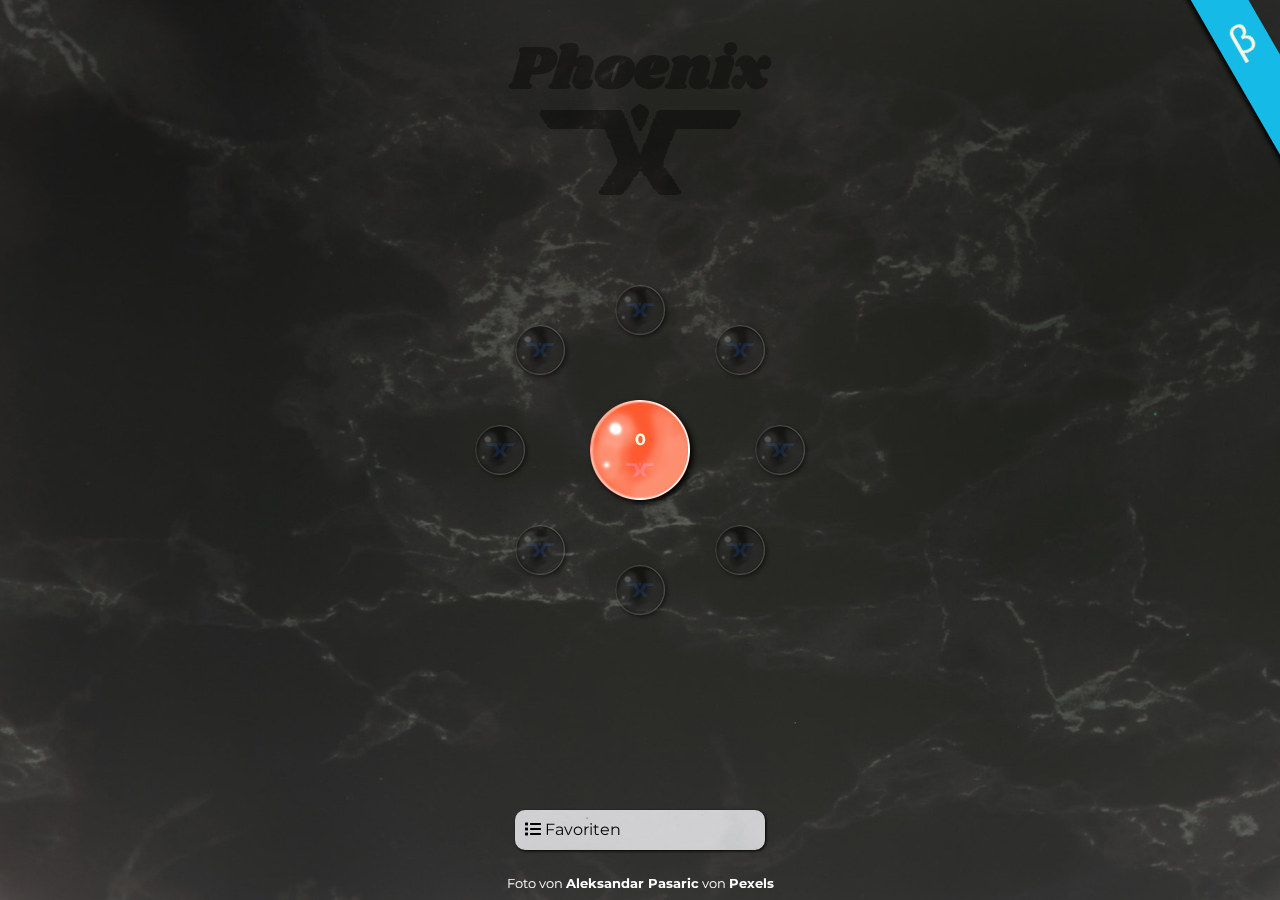
<file: www/mobile.html>
<!DOCTYPE html>
<html>
<head>
    <link rel="icon" type="image/png" sizes="32x32" href="favicon-32x32.png">
    <link rel="icon" type="image/png" sizes="16x16" href="favicon-16x16.png">
    <meta http-equiv="Content-Type" content="text/html; charset=utf-8" />
    <title>Phoenix Mobile</title>
    <script src="jquery-3.4.1.min.js" type="text/javascript"></script>
    <script src="jquery.modal.min.js"></script>
    <script src="mobile.js" type="text/javascript"></script>
    <link rel="stylesheet" href="jquery.modal.min.css" />
    <link rel="stylesheet" href="mobile.css">
    <link rel="stylesheet" href="fontawesome-free-5.11.2-web/css/all.css">
    <link href="https://fonts.googleapis.com/css?family=Montserrat&display=swap" rel="stylesheet">
    <link href="https://fonts.googleapis.com/css?family=Shrikhand&display=swap" rel="stylesheet">
</head>
<body>

    <h1>Phoenix</h1>

    <div id="logo">
        <img src="image/logo_shadow.png" />
    </div>

    <a href="https://confluence.konmedia.com/display/CS/Phoenix+-+Information+Manager" target="_blank">
        <div id="beta-ribbon">
            <p>&beta;</p>
        </div>
    </a>

    <div id="marbles">
        <div class="marble off idea">
            <img src="image/phoenix_logo.png" class="logo" />
            <img src="image/sphere_small.png" class="sphere" />
        </div>
        <div class="marble off idea">
            <img src="image/phoenix_logo.png" class="logo" />
            <img src="image/sphere_small.png" class="sphere" />
        </div>
        <div class="marble off idea">
            <img src="image/phoenix_logo.png" class="logo" />
            <img src="image/sphere_small.png" class="sphere" />
        </div>
        <div class="marble off idea">
            <img src="image/phoenix_logo.png" class="logo" />
            <img src="image/sphere_small.png" class="sphere" />
        </div>
        <div class="marble off idea">
            <img src="image/phoenix_logo.png" class="logo" />
            <img src="image/sphere_small.png" class="sphere" />
        </div>
        <div class="marble off idea">
            <img src="image/phoenix_logo.png" class="logo" />
            <img src="image/sphere_small.png" class="sphere" />
        </div>
        <div class="marble off idea">
            <img src="image/phoenix_logo.png" class="logo" />
            <img src="image/sphere_small.png" class="sphere" />
        </div>
        <div class="marble off idea">
            <img src="image/phoenix_logo.png" class="logo" />
            <img src="image/sphere_small.png" class="sphere" />
        </div>
    </div>

    <div id="globe" class="">
        <p>0</p>
        <img src="image/phoenix_logo.png" class="logo" />
        <img src="image/sphere_big.png" class="sphere" />
    </div>

    <div id="favourites">
    </div>

    <a id="show-favourites" href="#">
        <i class="fas fa-list"></i> Favoriten
    </a>

    <div id="search">
        <input type="text" name="keywords" id="keywords" placeholder="" value="" />
        <button type="submit" class="fa fa-search"></button>
    </div>

    <div id="detail" class="modal">
        <div class="shout_outs">
            <input type="text" name="shout_out" placeholder="Teile Deine Meinung" value="" />
        </div>
        <p class="tag"><i class="far fa-star"></i></p>
        <input type="hidden" name="card_id" value="" />
        <h2 class="title"></h2>
        <h3>Beschreibung</h3>
        <textarea name="text" class="text" readonly></textarea>
        <h3>Externer Link</h3>
        <a href="" target="_blank" class="external_link"></a>
        <h3>Keywords</h3>
        <p class="keywords"></p>
        <h3>Editors</h3>
        <p class="editors"></p>
        <a href="#" class="bottom-close" rel="modal:close">Schlie&szlig;en</a>
    </div>

    <div id="image-copyright"><a href="https://www.pexels.com/de-de/foto/marmor-mauer-oberflache-wand-1323712/" target="_blank">Foto von <b>Aleksandar Pasaric</b> von <b>Pexels</b></a></div>

</body>
</html>
</file>
<file: www/mobile.css>
html, body {
    font-family: 'Montserrat', sans-serif;
    color:#FCF7E0;
}
h1 {
    font-family: 'Shrikhand', sans-serif;
    color:black;
    mix-blend-mode: multiply;
    opacity: 40%;
    font-size:60px;
    line-height:60px;
    text-align:center;
}
body {
    background-color:white;
    background-image:url(image/marble-surface-wall-white-1323712-inverted.jpg);
    background-size:cover;
    background-attachment: fixed;
    margin:0;
}

#beta-ribbon {
    z-index: 800;
    position: fixed;
    top: -30px;
    right: -5px;
    background: #16BAE7;
    width: 50px;
    height: 200px;
    font-size: 40px;
    text-align: center;
    -moz-transform: rotate(-30deg);
    -ms-transform: rotate(-30deg);
    -o-transform: rotate(-30deg);
    -webkit-transform: rotate(-30deg);
    box-shadow: -3px -3px 5px black;
    cursor:pointer;
}

a, a:active, a:link, a:visited, a:hover {
    color:#FCF7E0;
    text-decoration:none;
}

.sphere {
    position:absolute;
    top:0px;
    left:0px;
    mix-blend-mode: lighten;
    pointer-events: none;
}

#marbles {
    position:fixed;
    left:50%;
    top:50%;
    width:400px;
    height:400px;
    margin-left:-200px;
    margin-top:-200px;
}

#marbles .marble {
    position:absolute;
    width:50px;
    height:50px;
    border-radius:25px;
    background:white;
    box-shadow: 2px 2px 4px black;
    cursor:pointer;
}

#marbles .marble.on:hover {
    opacity:1;
    box-shadow: 0px 0px 5px #16BAE7;
}

#marbles .marble .logo {
    position:absolute;
    left:50%;
    top:50%;
    width:32px;
    height:32px;
    margin-left:-16px;
    margin-top:-16px;
}

#marbles .marble .sphere {

}

#marbles .marble:nth-child(1) {
    top:15%;
    left:50%;
    margin-left:-25px;
    margin-top:-25px;
}

#marbles .marble:nth-child(2) {
    top:25%;
    right:25%;
    margin-right:-25px;
    margin-top:-25px;
}

#marbles .marble:nth-child(3) {
    top:50%;
    right:15%;
    margin-right:-25px;
    margin-top:-25px;
}

#marbles .marble:nth-child(4) {
    bottom:25%;
    right:25%;
    margin-right:-25px;
    margin-bottom:-25px;
}

#marbles .marble:nth-child(5) {
    bottom:15%;
    left:50%;
    margin-left:-25px;
    margin-bottom:-25px;
}

#marbles .marble:nth-child(6) {
    bottom:25%;
    left:25%;
    margin-left:-25px;
    margin-bottom:-25px;
}

#marbles .marble:nth-child(7) {
    top:50%;
    left:15%;
    margin-left:-25px;
    margin-top:-25px;
}

#marbles .marble:nth-child(8) {
    top:25%;
    left:25%;
    margin-left:-25px;
    margin-top:-25px;
}

#marbles .marble.idea {
    background: #16DDE7;
}

#marbles .marble.fact {
    background: #16BAE7;
}

.modal a.close-modal, .modal a.close-modal:active, .modal a.close-modal:visited, .modal a.close-modal:hover, .modal a.close-modal:link {
    background-image: url(image/menu.png);
    background-color: white;
    top: -15px;
    right: 50%;
    margin-right:-16px;
    width:32px;
    height:32px;
    border-radius:16px;
}
.modal a.close-modal:hover {
    box-shadow: 0px 0px 10px white;
}
.modal a, .modal a:active, .modal a:visited, .modal a:hover, .modal a:link {
    color:#0F0F0F;
}

.modal {
    background-color:white;
    background-image:url(image/marble-surface-wall-white-1323712.jpg);
    background-size:cover;
    background-attachment: fixed;
    color:#0F0F0F;
    z-index:200;
    box-shadow:3px 3px 8px black;
}
.blocker {
    background-color: transparent;
}

.modal a.bottom-close {
    text-align:right;
    display:block;
}

.modal textarea {
    background: white;
    width: 96%;
    height: 200px;
    border: none;
    border-radius: 10px;
    padding: 10px;
    resize: none;
}

.modal .tag {
    width: 30px;
    height: 50px;
    box-shadow: 1px 1px 3px black;
    cursor: pointer;
    text-align: center;
    position: absolute;
    border-radius: 0 0 15px 15px;
    top: -20px;
    background-color:white;
    background-image:url(image/marble-surface-wall-white-1323712.jpg);
    background-size:cover;
    background-attachment: fixed;
}

.modal h2 {
}

.modal .tag i {
    position: absolute;
    bottom: 10px;
    width: 18px;
    height: 16px;
    left: 50%;
    margin-left: -9px;
}

.shout_outs {
    margin-top: 50px;
    width: 100%;
}

.shout_out {
    background: #16BAE7;
    padding: 5px;
    border-radius: 5px;
    box-shadow: 1px 1px 2px black;
    margin: 5px 0;
}

.shout_outs input {
    padding:5px 40px 5px 10px;
    background:white;
    border:none;
    border-radius:10px;
    height:20px;
    font-size:18px;
    line-height:20px;
    width: 200px;
}

#globe {
    position:fixed;
    left:50%;
    top:50%;
    width:100px;
    height:100px;
    border-radius:50px;
    margin-left:-50px;
    margin-top:-50px;
    background: #fd5a2f;
    box-shadow: 3px 3px 6px black;
    cursor:pointer;
}

#globe .logo {
    position: absolute;
    left: 50%;
    top: 70%;
    width: 32px;
    height:32px;
    margin-left: -16px;
    margin-top: -16px;
    mix-blend-mode: screen;
}

#globe p {
    text-align: center;
    font-weight:bold;
    margin-top:30px;
}

#image-copyright {
    position:fixed;
    bottom:10px;
    right:0;
    font-size:13px;
    line-height:14px;
    text-align:center;
    width:100%;
}
#image-copyright a {
    color: white;
}

.off {
    opacity:0.5;
    background-color: black !important;
}

.off .sphere {
    opacity:0.5;
}

.on {
    opacity:1;
}

#logo {
    position: absolute;
    left: 50%;
    top: 100px;
    width: 250px;
    height: 100px;
    margin-left: -125px;
    z-index: 0;
    mix-blend-mode: multiply;
    opacity: 40%;
}

#show-favourites {
    display:block;
    background-color:white;
    background-image:url(image/marble-surface-wall-white-1323712.jpg);
    background-size:cover;
    background-attachment: fixed;
    width:230px;
    height:20px;
    padding:10px;
    border-radius:10px;
    box-shadow:1px 1px 3px black;
    position:fixed;
    left:50%;
    bottom:50px;
    margin-left:-125px;
    color:black;
    cursor:pointer;
}

#favourites {
    display:none;
    position:fixed;
    bottom:100px;
    right:0px;
    width:90%;
    overflow:hidden;
}

.favourite {
    display:block;
    background-color:white;
    background-image:url(image/marble-surface-wall-white-1323712.jpg);
    background-size:cover;
    background-attachment: fixed;
    color:black;
    width:100%;
    height:20px;
    padding:10px;
    border-radius:10px 0 0 10px;
    margin:5px;
    box-shadow:3px 3px 5px black;
    overflow:hidden;
    cursor:pointer;
}

.favourite.shouted-out {
    background:#16BAE7;
}

#search {
    display:none;
    width:400px;
    position:fixed;
    height:30px;
    top:50%;
    left:50%;
    margin-left:-200px;
    margin-top:-15px;
    box-shadow:3px 3px 5px black;
}

#search input {
    width:350px;
    padding:5px 40px 5px 10px;
    background:white;
    border:none;
    border-radius:10px;
    height:20px;
    font-size:18px;
    line-height:20px;
}

#search button {
    border:none;
    background:transparent;
    position:absolute;
    right:10px;
    top:8px;
    cursor:pointer;
}

.shouted {
  -moz-animation: flash_card 1.5s ease-out;
  -moz-animation-iteration-count: infinite;

  -webkit-animation: flash_card 1.5s ease-out;
  -webkit-animation-iteration-count: infinite;

  -ms-animation: flash_card 1.5s ease-out;
  -ms-animation-iteration-count: infinite;
}

.loading {
  -moz-animation: loading 1.5s ease-out;
  -moz-animation-iteration-count: infinite;

  -webkit-animation: loading 1.5s ease-out;
  -webkit-animation-iteration-count: infinite;

  -ms-animation: loading 1.5s ease-out;
  -ms-animation-iteration-count: infinite;
}

@keyframes loading {
    0% { box-shadow: 3px 3px 6px black; }
    50% { box-shadow: 0px 0px 40px #fd5a2f; }
    100% { box-shadow: 3px 3px 6px black; }
}

@keyframes flash_card {
    0% { box-shadow: 2px 2px 4px black; }
    50% { box-shadow: 0px 0px 20px #16BAE7; }
    100% { box-shadow: 2px 2px 4px black; }
}
</file>
